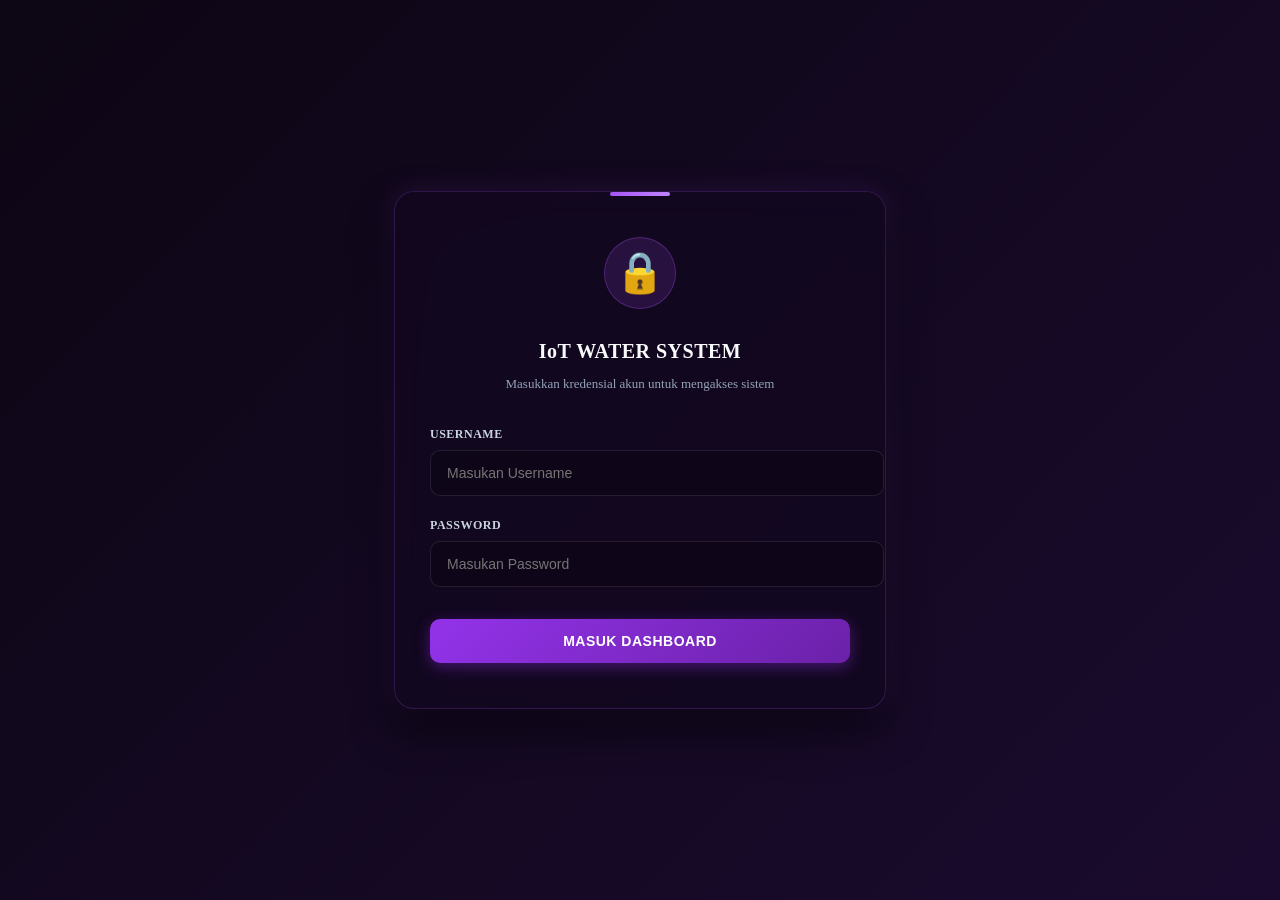
<file: water quality/login.html>
<!DOCTYPE html>
<html lang="id">
<head>
    <meta charset="UTF-8">
    <meta name="viewport" content="width=device-width, initial-scale=1.0">
    <title>Login - IoT Water Monitoring</title>
    <link rel="stylesheet" href="style.css">
</head>
<body class="login-body">

    <div class="login-card">
        <div class="login-header">
            <div class="login-icon">🔒</div>
            <h2>IoT WATER SYSTEM</h2>
            <p>Masukkan kredensial akun untuk mengakses sistem</p>
        </div>

        <form id="loginForm" onsubmit="handleLogin(event)">
            <div class="form-group">
                <label>USERNAME</label>
                <div class="input-box">
                    <input type="text" id="username" placeholder="Masukan Username" required autocomplete="off">
                </div>
            </div>

            <div class="form-group">
                <label>PASSWORD</label>
                <div class="input-box">
                    <input type="password" id="password" placeholder="Masukan Password" required>
                </div>
            </div>

            <button type="submit" class="btn-login">MASUK DASHBOARD</button>
            <div id="errorMsg" class="error-msg">⚠️ Username atau password salah!</div>
        </form>
    </div>

    <script>
        function handleLogin(event) {
            event.preventDefault();

            const user = document.getElementById('username').value;
            const pass = document.getElementById('password').value;

            // Akun sementara: user = admin, pass = 123
            if (user === "admin" && pass === "123") {
                localStorage.setItem('isLoggedIn', 'true');
                window.location.href = "dashboard.html";
            } else {
                const errorBox = document.getElementById('errorMsg');
                errorBox.style.display = "block";
            }
        }
    </script>
</body>
</html>
</file>
<file: water quality/style.css>
/* HALAMAN LOGIN Keren & Senada */
.login-body {
    background: linear-gradient(135deg, #0d0614 0%, #1a0b2e 100%);
    display: flex;
    justify-content: center;
    align-items: center;
    height: 100vh;
    margin: 0;
    overflow: hidden;
}

.login-card {
    background: rgba(18, 7, 31, 0.75);
    border: 1px solid rgba(168, 85, 247, 0.2);
    padding: 45px 35px;
    border-radius: 20px;
    width: 100%;
    max-width: 420px;
    box-shadow: 0 20px 40px rgba(0, 0, 0, 0.6), 0 0 30px rgba(168, 85, 247, 0.15);
    backdrop-filter: blur(15px);
    position: relative;
}

.login-card::before {
    content: '';
    position: absolute;
    top: 0;
    left: 50%;
    transform: translateX(-50%);
    width: 60px;
    height: 4px;
    background: linear-gradient(90deg, #a855f7, #c084fc);
    border-radius: 2px;
}

.login-header {
    text-align: center;
    margin-bottom: 35px;
}

.login-icon {
    font-size: 40px;
    margin-bottom: 15px;
    background: rgba(168, 85, 247, 0.15);
    width: 70px;
    height: 70px;
    display: inline-flex;
    align-items: center;
    justify-content: center;
    border-radius: 50%;
    border: 1px solid rgba(168, 85, 247, 0.3);
}

.login-header h2 {
    color: #f8fafc;
    font-size: 20px;
    font-weight: bold;
    letter-spacing: 0.5px;
    margin-bottom: 6px;
}

.login-header p {
    color: #94a3b8;
    font-size: 13px;
}

.form-group {
    margin-bottom: 22px;
}

.form-group label {
    display: block;
    font-size: 12px;
    color: #cbd5e1;
    margin-bottom: 8px;
    font-weight: bold;
    letter-spacing: 0.5px;
}

.input-box {
    position: relative;
}

.form-group input {
    width: 100%;
    padding: 14px 16px;
    background: rgba(13, 6, 20, 0.6);
    border: 1px solid rgba(255, 255, 255, 0.1);
    border-radius: 10px;
    color: white;
    font-size: 14px;
    outline: none;
    transition: all 0.3s ease;
}

.form-group input:focus {
    border-color: #a855f7;
    background: rgba(13, 6, 20, 0.9);
    box-shadow: 0 0 10px rgba(168, 85, 247, 0.3);
}

.btn-login {
    width: 100%;
    padding: 14px;
    background: linear-gradient(135deg, #9333ea, #6b21a8);
    border: none;
    border-radius: 10px;
    color: white;
    font-weight: bold;
    font-size: 14px;
    letter-spacing: 0.5px;
    cursor: pointer;
    transition: all 0.3s ease;
    margin-top: 10px;
    box-shadow: 0 4px 15px rgba(147, 51, 234, 0.4);
}

.btn-login:hover {
    background: linear-gradient(135deg, #a855f7, #7e22ce);
    transform: translateY(-2px);
    box-shadow: 0 6px 20px rgba(168, 85, 247, 0.6);
}

.error-msg {
    color: #f87171;
    font-size: 12px;
    text-align: center;
    margin-top: 15px;
    background: rgba(239, 68, 68, 0.1);
    padding: 8px;
    border-radius: 6px;
    border: 1px solid rgba(239, 68, 68, 0.2);
    display: none;
}

/* ================================================= */
/* RESPONSIVE DESIGN UNTUK MOBILE / HP               */
/* ================================================= */
@media screen and (max-width: 768px) {
    /* Ubah layout utama jadi vertikal (sidebar di atas, konten di bawah) */
    .app-container {
        flex-direction: column;
        height: auto;
        overflow: auto;
    }

    /* Sidebar jadi melebar penuh ke atas */
    .sidebar {
        width: 100%;
        height: auto;
        padding: 15px;
    }

    .sidebar-menu {
        display: flex;
        gap: 10px;
        overflow-x: auto;
        margin-top: 10px;
    }

    .sidebar-menu li {
        margin-bottom: 0;
        white-space: nowrap;
    }

    /* Konten utama menyesuaikan */
    .main-content {
        height: auto;
        overflow: visible;
    }

    /* Kartu dashboard 4 parameter jadi 1 kolom ke bawah di HP */
    .cards-grid-4, .control-grid, .analytics-grid {
        grid-template-columns: 1fr;
        gap: 15px;
    }

    .top-header {
        flex-direction: column;
        gap: 10px;
        text-align: center;
        padding: 15px;
    }

    .header-right {
        flex-direction: column;
        gap: 5px;
    }
}
</file>
